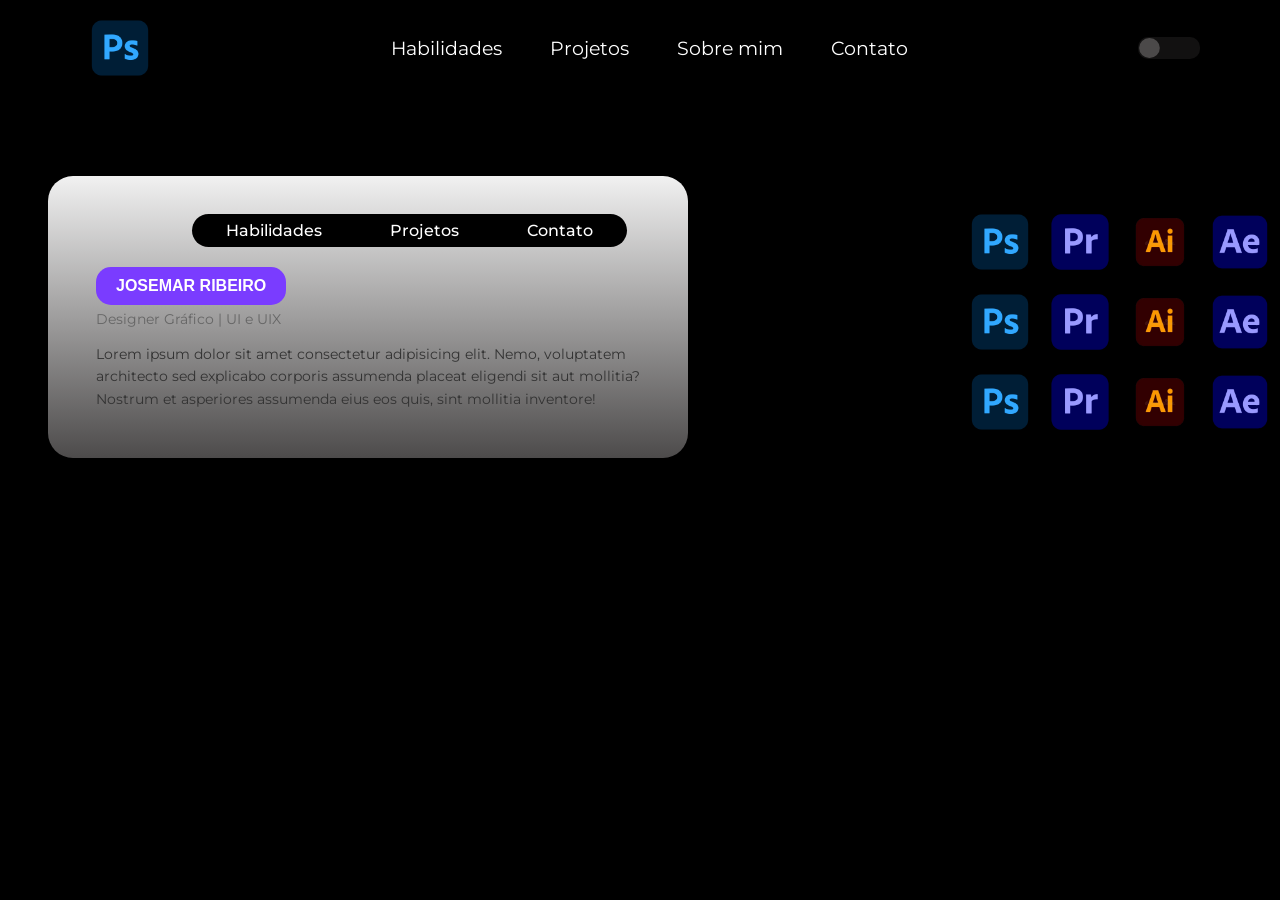
<file: index.html>
<!DOCTYPE html>
<html lang="en">
<head>
    <meta charset="UTF-8">
    <meta name="viewport" content="width=device-width, initial-scale=1.0">
    <title>Josemar Ribeiro</title>
    <link rel="stylesheet" href="assets\css\menu.css">
</head>
<body>
    <header>
        <nav class="navbar">
            <a class="logo" href="/">
                <img src="assets\images\adobe-photoshop-logo-0 - Copia.png" alt="logo.">
            </a>
            <ul class="menu">
                <li><a href="/">Habilidades</a></li>
                <li><a href="/">Projetos</a></li>
                <li><a href="/">Sobre mim</a></li>
                <li><a href="/">Contato</a></li>
            </ul>
             <!--Dark and Ligth mode-->
        <div class="trilho" id="trilho">
            <div class="interruptor"></div>
        </nav>
       
        </div>
    </header>

    <div class="card">
  <div class="tabs">
    <button class="tab">Habilidades</button>
    <button class="tab">Projetos</button>
    <button class="tab">Contato</button>
  </div>

  <div class="content">
    <div class="name">JOSEMAR RIBEIRO</div>
    <p class="subtitle">Designer Gráfico | UI e UIX</p>
    <p class="description">
      Lorem ipsum dolor sit amet consectetur adipisicing elit. Nemo, voluptatem architecto sed explicabo corporis assumenda placeat eligendi sit aut mollitia? Nostrum et asperiores assumenda eius eos quis, sint mollitia inventore!
    </p>
  </div>
</div>

<div class="skils">
    <img src="assets\images\adobe-photoshop-logo-0 - Copia.png" class="photoshop" alt="Adobe photoshop">
    <img src="assets\images\adobe-premiere-pro-logo-0-1.png" class="premiere" alt="Adobe premiere">
    <img src="assets\images\Ilustrator-removebg-preview.png" class="ilustrator" alt="Adobe ilustrator">
    <img src="assets\images\adobe-after-effects-logo-0.png" class="after" alt="Adobe After">
</div>
<div class="skils2">
    <img src="assets\images\adobe-photoshop-logo-0 - Copia.png" class="photoshop" alt="Adobe photoshop">
    <img src="assets\images\adobe-premiere-pro-logo-0-1.png" class="premiere" alt="Adobe premiere">
    <img src="assets\images\Ilustrator-removebg-preview.png" class="ilustrator" alt="Adobe ilustrator">
    <img src="assets\images\adobe-after-effects-logo-0.png" class="after" alt="Adobe After">
</div>
<div class="skils3">
    <img src="assets\images\adobe-photoshop-logo-0 - Copia.png" class="photoshop" alt="Adobe photoshop">
    <img src="assets\images\adobe-premiere-pro-logo-0-1.png" class="premiere" alt="Adobe premiere">
    <img src="assets\images\Ilustrator-removebg-preview.png" class="ilustrator" alt="Adobe ilustrator">
    <img src="assets\images\adobe-after-effects-logo-0.png" class="after" alt="Adobe After">
</div>
    <script src="mode.js"></script>
</body>
</html>
</file>
